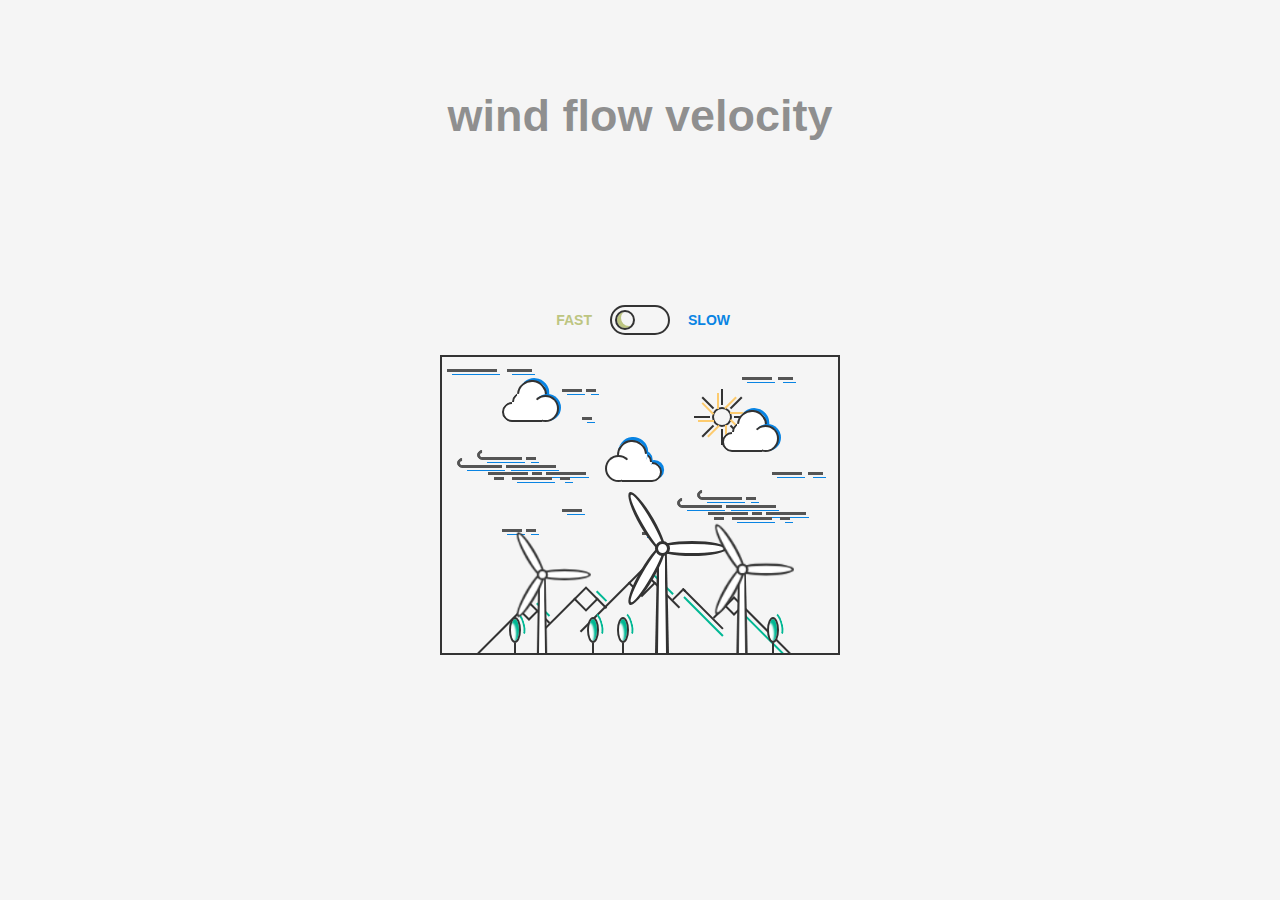
<file: gin_learn/static/index.html>
<!DOCTYPE html>
<html lang="en">
<head>
  <meta charset="UTF-8">
  <meta name="viewport" content="width=device-width, initial-scale=1.0">
  <title>animation01</title>
  <link rel="stylesheet" href="./css/style.css">
</head>
<body>
  <!-- wind flow velocity -->
  <!-- ari moving from hight to low pressure -->
  <div class="channel">
    wind flow velocity
  </div>
  <div class="container">
    <!-- 速度切换开关 -->
    <!-- class="switched" -->
    <div id="switch" >
      <div class="circle"></div>
    </div>
    <!-- 主画布 -->
    <div class="main">
      <!-- 太阳的后裔 -->
      <div class="sun">
        <!-- (span[style=--i:$])*8 -->
        <span style="--i:1"></span>
        <span style="--i:2"></span>
        <span style="--i:3"></span>
        <span style="--i:4"></span>
        <span style="--i:5"></span>
        <span style="--i:6"></span>
        <span style="--i:7"></span>
        <span style="--i:8"></span>
      </div>

      <!-- 愚公凿(通造)山 -->
      <div class="mountain a"></div>
      <div class="mountain b"></div>
      <div class="mountain c"></div>
      <div class="mountain d"></div>
      <div class="mountain e"></div>

      <!-- 风云 大剧院-->

      <div class="cloud_wind_wrap_fast">
        <div class="cloud_wind_wrap_slow">
          <div class="cloud-wind-box" style="--i:1">
            <div class="cloud a">
              <span></span>
              <span></span>
              <span></span>
              <span></span>
              <span></span>
            </div>
            <div class="cloud b">
              <span></span>
              <span></span>
              <span></span>
              <span></span>
              <span></span>
            </div>
            <div class="cloud c">
              <span></span>
              <span></span>
              <span></span>
              <span></span>
              <span></span>
            </div>
    
            <!-- 风 -->
            <div class="wind a">
              <span></span>
              <span></span>
              <span></span>
              <span></span>
            </div>
    
            <div class="wind b">
              <span></span>
              <span></span>
              <span></span>
              <span></span>
            </div>
    
            <div class="wind-s">
              <span></span>
              <span></span>
              <span></span>
              <span></span>
              <span></span>
              <span></span>
              <span></span>
              <span></span>
            </div>
          </div>
    
          <div class="cloud-wind-box" style="--i:2">
            <div class="cloud a">
              <span></span>
              <span></span>
              <span></span>
              <span></span>
              <span></span>
            </div>
            <div class="cloud b">
              <span></span>
              <span></span>
              <span></span>
              <span></span>
              <span></span>
            </div>
            <div class="cloud c">
              <span></span>
              <span></span>
              <span></span>
              <span></span>
              <span></span>
            </div>
    
            <!-- 风 -->
            <div class="wind a">
              <span></span>
              <span></span>
              <span></span>
              <span></span>
            </div>
    
            <div class="wind b">
              <span></span>
              <span></span>
              <span></span>
              <span></span>
            </div>
    
            <div class="wind-s">
              <span></span>
              <span></span>
              <span></span>
              <span></span>
              <span></span>
              <span></span>
              <span></span>
              <span></span>
            </div>
          </div>
    
          <div class="cloud-wind-box" style="--i:3">
            <div class="cloud a">
              <span></span>
              <span></span>
              <span></span>
              <span></span>
              <span></span>
            </div>
            <div class="cloud b">
              <span></span>
              <span></span>
              <span></span>
              <span></span>
              <span></span>
            </div>
            <div class="cloud c">
              <span></span>
              <span></span>
              <span></span>
              <span></span>
              <span></span>
            </div>
    
            <!-- 风 -->
            <div class="wind a">
              <span></span>
              <span></span>
              <span></span>
              <span></span>
            </div>
    
            <div class="wind b">
              <span></span>
              <span></span>
              <span></span>
              <span></span>
            </div>
    
            <div class="wind-s">
              <span></span>
              <span></span>
              <span></span>
              <span></span>
              <span></span>
              <span></span>
              <span></span>
              <span></span>
            </div>
          </div>
        </div>
      </div>

      <!-- 要想富，先种树 -->
      <div class="grove">
        <div class="tree">
          <span></span>
          <span></span>
          <span></span>
          <span></span>
        </div>
      </div>

      <!-- 绿色生活，转动风车 -->
      <div class="windmill-box">
        <!-- 风车 -->
        <div class="windmill">
          <!-- 支架 -->
          <div class="pole"></div>
          <!-- 顶部 -->
          <div class="head">
            <!-- 扇叶 -->
            <div class="fan">
              <span style="--i:1"></span>
              <span style="--i:2"></span>
              <span style="--i:3"></span>
            </div>
          </div>
        </div>

        <div class="windmill a">
          <!-- 支架 -->
          <div class="pole"></div>
          <!-- 顶部 -->
          <div class="head">
            <!-- 扇叶 -->
            <div class="fan">
              <span style="--i:1"></span>
              <span style="--i:2"></span>
              <span style="--i:3"></span>
            </div>
          </div>
        </div>

        <div class="windmill b">
          <!-- 支架 -->
          <div class="pole"></div>
          <!-- 顶部 -->
          <div class="head">
            <!-- 扇叶 -->
            <div class="fan">
              <span style="--i:1"></span>
              <span style="--i:2"></span>
              <span style="--i:3"></span>
            </div>
          </div>
        </div>

      </div>



    </div>
  </div>
 

  <!-- js处理逻辑 -->
  <script>
    // 开关切换
    let swch = document.getElementById('switch');

    // container element
    let container = document.querySelector('.container')

    swch.addEventListener('click', (e) => {
      // swch.classList.toggle('switched');
      if(swch.classList.contains('switched')){
        swch.classList.remove('switched')  
        container.classList.remove('slow')
      }else{
        swch.classList.add('switched')
        container.classList.add('slow')
      }
    })
  </script>
</body>
</html>
</file>
<file: gin_learn/static/css/style.css>
:root{
  --background-color: #f5f5f5;
  --border-color: #7591AD;
  --text-color: #34495e;
  --color1: #ec3e27;
  --color2: #fd79a8;
  --color3: #0984e3;
  --color4: #00b894;
  --color5: #fdcb6e;
  --color6: #e056fd;
  --color7: #f97f51;
  --color8: #bdc581;
}

*,
::after,
::before{
  margin: 0;
  padding: 0;
  box-sizing: border-box;
}

html{
  font-size: 14px;
}

body{
  width: 100vw;
  height: 100vh;
  background-color: var(--background-color);
  display: flex;
  justify-content: center;
  align-items: center;
  font-family: 'Montserrat',Arial, Helvetica, sans-serif;
}

.channel{
  position: absolute;
  width: 80%;
  text-align: center;
  top: 10vh;
  left: 50%;
  transform: translateX(-50%);
  font-size: 5vmin;
  font-weight: bold;
  color: #35353588;
  z-index: 10000;
}

.container{
  position: absolute;
  width: 100vw;
  height: 100vh;
  display: flex;
  justify-content: center;
  align-items: center;
  flex-direction: column;
  
}

#switch{
  position: relative;
  top: 30px;
  width: 60px;
  height: 30px;
  border: 2px solid #333333;
  border-radius: 30px;
  cursor: pointer;
}

#switch::before,#switch::after{
  position: absolute;
  line-height: 26px;
  text-transform: uppercase;
  padding: 0 20px;
  cursor: inherit;
  pointer-events: none;
  font-weight: 800;
}
#switch::before{
  content: 'fast';
  right: 100%;
  color: var(--color8);
}
#switch::after{
  content: 'slow';
  left: 100%;
  color: var(--color3);
}
/* 切换开关默认状态 */
#switch .circle{
  position: absolute;
  top: 3px;
  left: 3px;
  width: 20px;
  height: 20px;
  border: 2px solid #333333;
  border-radius: 50%;
  box-shadow: inset 4px -2px 0 0 var(--color8);
  transition: all .3s cubic-bezier(.66,1.37,.68,1);
}

/* 开关切换改变的样式 */
#switch.switched .circle{
  left: calc(100% - 20px - 3px);
  box-shadow: inset 4px -2px 0 0 var(--color3);
}

/* 主画布 */
.main{
  position: relative;
  width: 400px;
  height: 300px;
  top: 30px;
  border: 2px solid #333333;
  margin-top: 20px;
  overflow: hidden;
}

.sun{
  position: absolute;
  width: 20px;
  height: 20px;
  border: 2px solid #333;
  border-radius: 50%;
  left: 270px;
  top: 50px;
  display: flex;
  justify-content: center;
  align-items: center;
  animation: sun-rotate 10s linear infinite;
}
@keyframes sun-rotate{
  0%{
    transform: rotate(0deg);
  }
  100%{
    transform: rotate(360deg);
  }
}
.sun span{
  position: absolute;
  display: block;
  height: 2px;
  width: 16px;
  background-color: #333;
  transform: rotate(calc(var(--i) * 45deg )) translateX(-20px);
  box-shadow: 4px 4px 0 0 var(--color5);
  animation: sun-ray 1s linear infinite;
  animation-delay: calc(var(--i) * -0.5s);
}

@keyframes sun-ray{
  0%{
    transform: rotate(calc(var(--i) * 45deg )) translateX(-20px) scaleX(1);
  }
  50%{
    transform:rotate(calc(var(--i) * 45deg )) translateX(-20px) scaleX(0.6);
  }
  100%{
    transform:rotate(calc(var(--i) * 45deg )) translateX(-20px) scaleX(1);
  }
}

/*山 */
.mountain{
  position: absolute;
  border: 2px solid #333;
  transform: rotate(45deg);
}

.mountain.a{
  width: 14px;
  height: 14px;
  left:80px;
  bottom:35px;
}
.mountain.b{
  width: 18px;
  height: 18px;
  left:135px;
  bottom:45px;
}
.mountain.c{
  width: 20px;
  height: 20px;
  left:190px;
  bottom:60px;
}
.mountain.d{
  width: 2px;
  height: 2px;
  left:240px;
  bottom:62px;
  border-bottom: none;
}
.mountain.e{
  width: 14px;
  height: 14px;
  left:285px;
  bottom:40px;
}
.mountain.a::after,
.mountain.b::after,
.mountain.c::after,
.mountain.d::after,
.mountain.e::after,
.mountain.a::before,
.mountain.b::before,
.mountain.c::before,
.mountain.d::before,
.mountain.e::before{
  position: absolute;
  content: ' ';
  background-color: #333;
}

.mountain.a::after,
.mountain.b::after,
.mountain.c::after,
.mountain.d::after,
.mountain.e::after{
  left: -2px;
  width: 2px;
  top: 100%;
}

.mountain.a::after{
  height: 70px;
}
.mountain.b::after{
  height: 50px;
}
.mountain.c::after{
  height: 70px;
}
.mountain.d::after{
  height: 14px;
}
.mountain.e::after{
  height: 18px;
}
.mountain.a::before,
.mountain.b::before,
.mountain.c::before,
.mountain.d::before,
.mountain.e::before{
  top:-2px;
  height: 2px;
  left: 100%;
}
.mountain.a::before{
  width: 18px;
  box-shadow: -5px -5px 0 0 var(--color4);
}
.mountain.b::before{
  width: 14px;
  box-shadow: -5px -5px 0 0 var(--color4);
}
.mountain.c::before{
  width: 36px;
  box-shadow: -14px -5px 0 0 var(--color4);
}
.mountain.d::before{
  width: 55px;
  box-shadow: 5px 5px 0 0 var(--color4);
}
.mountain.e::before{
  width: 70px;
  box-shadow: 10px 5px 0 0 var(--color4);
}

/* 云朵    风云大剧场*/
.cloud_wind_wrap_fast{
  width: 1188px;
  height: 100%;
  animation: fly 3s linear infinite;
  animation-play-state: running;
}

.slow .cloud_wind_wrap_fast{
  animation-play-state: paused;
}

.cloud_wind_wrap_slow{
  width: 1188px;
  height: 100%;
  display: flex;
  justify-content: center;
  align-items: center;
  animation: fly 6s linear infinite;
  animation-play-state: paused;
}

.slow .cloud_wind_wrap_slow{
  animation-play-state: running;
}

.cloud-wind-box{
  position: relative;
  width: 100%;
  height: 100%;
  /* animation: fly 12s linear infinite;
  animation-delay: calc(var(--i) * -6s); */
}

@keyframes fly {
  0%{
    transform: translateX(0%);
  }
  100%{
    transform: translateX(-33.3333333333333333333%);
  }
}



.cloud{
  position: absolute;
  width: 60px;
  height: 45px;
}

.cloud.a{
  left: 60px;
  top: 20px;
}
.cloud.b{
  left: 160px;
  top: 80px;
  transform: rotateY(180deg);
}
.cloud.c{
  left: 280px;
  top: 50px;
}

.cloud span{
  position: absolute;
  display: block;
  width: 20px;
  height: 20px;
  background-color: #fff;
  border: 2px solid #333;
  border-radius: 50%;
}

.cloud span:nth-child(1){
  width: 20px;
  height: 20px;
  bottom: 0;
  left: 0;
  border-right-color: transparent;
  border-bottom-color: transparent;
  transform: rotate(-45deg);
}

.cloud span:nth-child(2){
  width: 20px;
  height: 20px;
  bottom: 10px;
  left: 10px;
  border-top-color: transparent;
  border-right-color: transparent;
  border-bottom-color: transparent;
  transform: rotate(45deg);
}
.cloud span:nth-child(3){
  width: 30px;
  height: 30px;
  bottom: 12px;
  left: 15px;
  border-right-color: transparent;
  border-bottom-color: transparent;
  transform: rotate(50deg);
  box-shadow: 0px -3px 0 0 var(--color3);
}

.cloud span:nth-child(4){
  width: 27px;
  height: 27px;
  bottom: 0px;
  left: 30px;
  border-left-color: transparent;
  transform: rotate(0deg);
  box-shadow: 2px -1px 0 0 var(--color3);
}

.cloud span:nth-child(5){
  width: 30px;
  height: 15px;
  left: 10px;
  bottom: 0;
  border-radius: 0;
  border-width: 0 0 2px 0;
}

/* 中间云投影 */

.cloud.b span:nth-child(1){
  box-shadow: 0px -3px 0 0 var(--color3);
}

.cloud.b span:nth-child(2){
  box-shadow: -2px -1px 0 0 var(--color3);
}

.cloud.b span:nth-child(3){
  box-shadow: -3px -1px 0 0 var(--color3);
}

.cloud.b span:nth-child(4){
  box-shadow: none;
}

/* 风 */
.wind{
  position: absolute;
  width: 10px;
  height: 10px;
}

.wind.a{
  top: 100px;
  left: 40px;
}

.wind.b{
  top: 140px;
  left: 260px;
}

/* 大风 */
.wind span,
.wind span::before,
.wind span::after{
  position: absolute;
  background-color: #555555;
  height: 3px;
}

.wind span::before,
.wind span::after{
  content: '';
}

.wind span,
.wind span::after{
  box-shadow:  4px 4px 0 -1px var(--color3);
}
/* 纹理1 */
.wind span:nth-child(1){
  top: 0;
  left: 0;
  width: 40px;
}

.wind span:nth-child(1)::before{
  width: 10px;
  height: 10px;
  left: -5px;
  bottom: 0;
  background-color: transparent;
  border: 3px solid #555555;
  border-radius: 50%;
  border-color: transparent transparent #555555 #555555;
  transform: rotate(45deg);
}

.wind span:nth-child(1)::after{
  width: 10px;
  top: 0;
  left: 110%;
}

/* 纹理2 */
.wind span:nth-child(2){
  top: 8px;
  left: -20px;
  width: 40px;
}

.wind span:nth-child(2)::before{
  width: 10px;
  height: 10px;
  left: -5px;
  bottom: 0;
  background-color: transparent;
  border: 3px solid #555555;
  border-radius: 50%;
  border-color: transparent transparent #555555 #555555;
  transform: rotate(45deg);
}

.wind span:nth-child(2)::after{
  width: 50px;
  top: 0;
  left: 110%;
}

/* 纹理3 */
.wind span:nth-child(3){
  top: 15px;
  left: 50px;
  width: 10px;
}

.wind span:nth-child(3)::before{
  width: 40px;
  top: 0px;
  right: 140%;
}

.wind span:nth-child(3)::after{
  width: 40px;
  top: 0;
  left: 140%;
}

/* 纹理4 */
.wind span:nth-child(4){
  top: 20px;
  left: 30px;
  width: 40px;
}

.wind span:nth-child(4)::before{
  width: 10px;
  top: 0px;
  right: 120%;
}

.wind span:nth-child(4)::after{
  width: 10px;
  top: 0;
  left: 120%;
}

/* 小风 */
.wind-s{
  position: absolute;
  width: 100%;
  height: 100%;
}
/* 小风纹理 */
.wind-s span,
.wind-s span::after{
  position: absolute;
  height: 3px;
  background-color: #555;
  box-shadow:  4px 4px 0 -1px var(--color3);
}
.wind-s span::after{
  content: '';
  width: 50%;
  top: 0;
  left: 120%;
}
.wind-s span:nth-child(1){
  top: 12px;
  left: 5px;
  width: 50px;
}

.wind-s span:nth-child(2){
  top: 32px;
  left: 120px;
  width: 20px;
}

.wind-s span:nth-child(3){
  top: 152px;
  left: 120px;
  width: 20px;
}

.wind-s span:nth-child(3)::after{
  display: none;
}

.wind-s span:nth-child(4){
  top: 172px;
  left: 60px;
  width: 20px;
}

.wind-s span:nth-child(5){
  top: 60px;
  left: 140px;
  width: 10px;
}

.wind-s span:nth-child(5)::after{
  display: none;
}

.wind-s span:nth-child(6){
  top: 20px;
  left: 300px;
  width: 30px;
}

.wind-s span:nth-child(7){
  top: 115px;
  left: 330px;
  width: 30px;
}

.wind-s span:nth-child(8){
  top: 175px;
  left: 200px;
  width: 10px;
}

.wind-s span:nth-child(8)::after{
  display: none;
}

/* 树林集合 */

.grove,
.tree{
  position: absolute;
  width: 100%;
  height: 60px;
  left: 0;
  bottom: 0;
  transform-origin: bottom;
  transition: all .2s linear;
  /* background-color: #00b89466; */
}

.tree{
  /* background-color: #e056fd55; */
  animation: tree-mover 1s linear infinite ;
  transform-origin: bottom;
}

.slow .grove{
  transform: skewX(-10deg);
  
}

@keyframes tree-mover {
  0%,
  100%{
    transform: skewX(16deg);
  }
  20%{
    transform: skewX(18deg);
  }
  40%{
    transform: skewX(20deg);
  }
  60%{
    transform: skewX(17deg);
  }
  80%{
    transform: skewX(18deg);
  }
}

.tree span{
  position: absolute;
  display: block;
  width: 2px;
  height: 10px;
  bottom: 0;
  background-color: #333;
  display: flex;
  justify-content: center;
  align-items: center;
}

.tree span:nth-child(1){
  left: 72px;
}
.tree span:nth-child(2){
  left: 150px;
}
.tree span:nth-child(3){
  left: 180px;
}
.tree span:nth-child(4){
  left: 330px;
}

.tree span::before,
.tree span::after{
  position: absolute;
  content: '';
  border: 2px solid #333;
  width: 12px;
  height: 26px;
  bottom: 100%;
  border-radius: 50%;
  background-color: #fff;
  box-shadow: inset -3px 4px 2px 0 var(--color4);
}
.tree span::after{
  border-color: transparent var(--color4) transparent transparent;
  background-color: transparent;
  transform: rotate(-15deg) translate(5px, -4px);
  box-shadow: none;
}

/* 风车  */

.windmill-box{
  position: absolute;
  width: 100%;
  height: 120px;
  bottom: 0;
  left: 0;
}

.windmill{
  position: absolute;
  height: 100px;
  bottom: 0;
  /* width: 114px; */
  display: flex;
  left: 220px;
  justify-content: center;
  align-items: center;
}

.windmill.a{
  left: 100px;
  transform: scale(0.75);
  transform-origin: bottom;
}

.windmill.b{
  left: 300px;
  transform: scale(0.8);
  transform-origin: bottom;
}

.windmill .pole{
  position: absolute;
  width: 14px;
  height: 120px;
  bottom: 0px;
  perspective: 70px;
}

.windmill .pole::after{
  position: absolute;
  content: '';
  width: 100%;
  height: 100%;
  background-color: #fff;
  border: 3px solid #333;
  border-width: 0 3px;
  transform: rotateX(15deg);
  transform-origin: bottom;
}

.windmill .head{
  position: absolute;
  width: 10px;
  height: 10px;
  top: 0;
  transform: translateY(-50%);
  display: flex;
  justify-content: center;
  align-items: center;
  animation: fan-rotate 4s linear infinite;
  animation-play-state: paused;
}

.slow .windmill .head{
  animation-play-state: running;
}

.windmill .head .fan{
  position: absolute;
  width: 10px;
  height: 10px;
  top: 0;
  transform: translateY(-50%);
  display: flex;
  justify-content: center;
  align-items: center;
  animation: fan-rotate 2s linear infinite;
  animation-play-state: running;
}
.slow .windmill .head .fan{
  animation-play-state: paused;
}

@keyframes fan-rotate{
  0%{
    transform: rotate(0deg)
  }
  100%{
    transform: rotate(360deg)
  }
}

.windmill .head .fan::after{
  position: absolute;
  content: '';
  width: 15px;
  height: 15px;
  background-color: #fff;
  border: 3px solid #333;
  border-radius: 50%;
}

.windmill .head .fan span{
  position: absolute;
  width: 70px;
  height: 15px;
  background-color: #fff;
  border: 3px solid #333;
  border-radius: 50%;
  transform: rotate(calc(var(--i) * 120deg)) translateX(30px);
}
</file>
